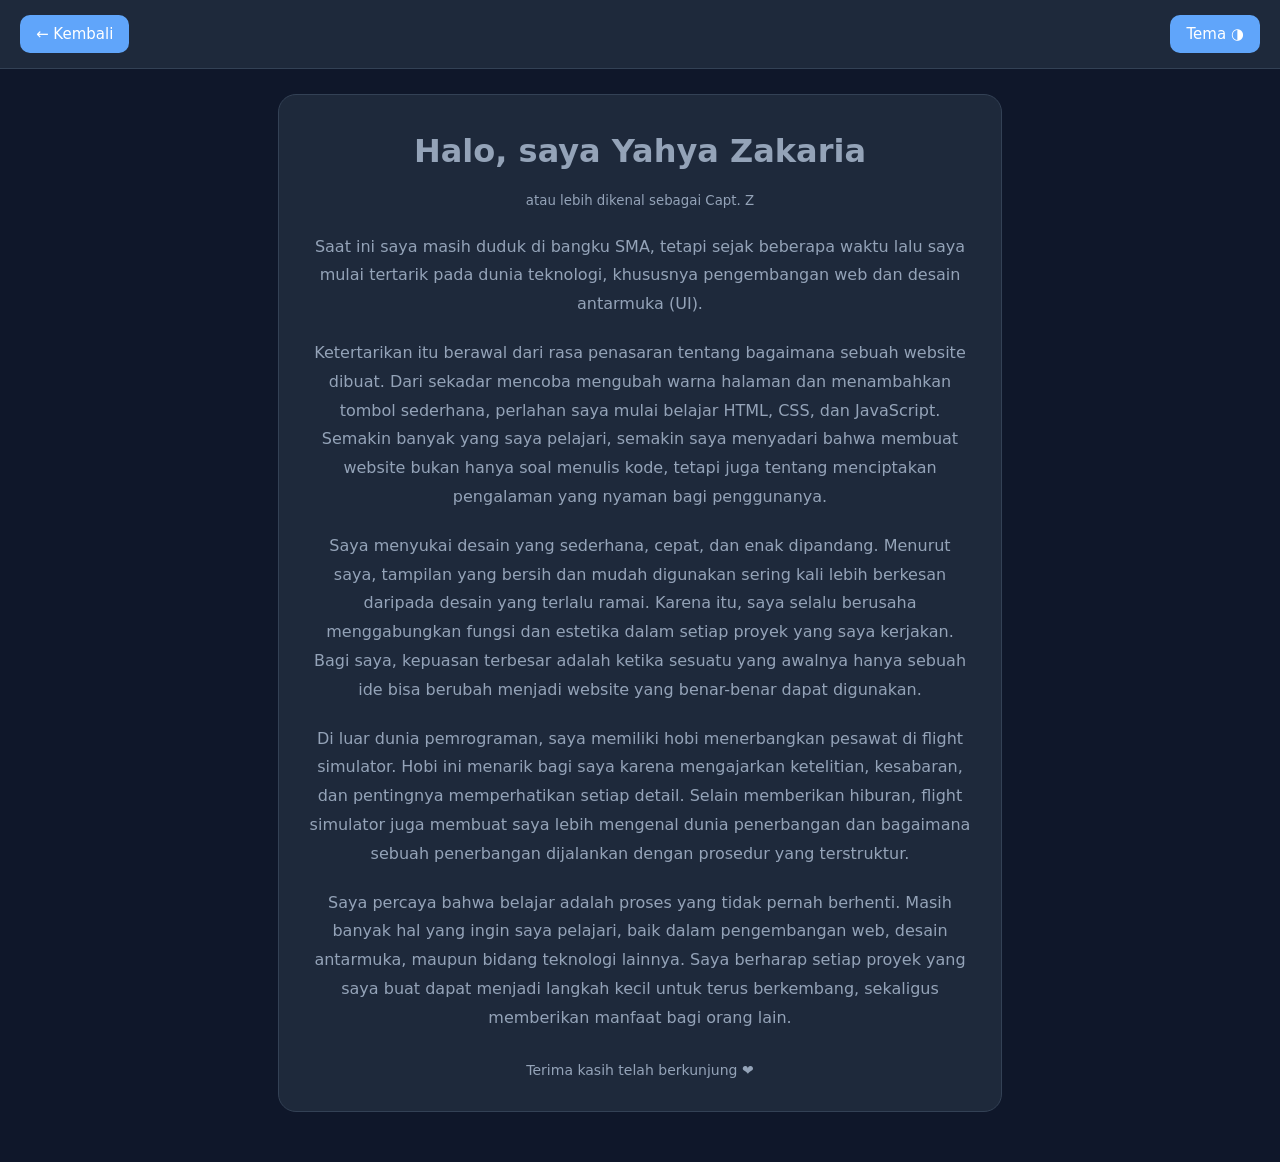
<file: About/index.html>
<!DOCTYPE html>
<html lang="id">
<head>
<meta charset="UTF-8">
<meta name="viewport" content="width=device-width, initial-scale=1.0">
<meta name="AboutMe" />
<title>Tentang Saya</title>

<style>
:root{
    --bg:#f6f7fb;
    --card:#ffffff;
    --text:#1e293b;
    --sub:#64748b;
    --accent:#2563eb;
    --border:#e5e7eb;
}

body.dark{
    --bg:#0f172a;
    --card:#1e293b;
    --text:#f8fafc;
    --sub:#94a3b8;
    --accent:#60a5fa;
    --border:#334155;
}

*{
    margin:0;
    padding:0;
    box-sizing:border-box;
    font-family:system-ui,-apple-system,Segoe UI,Roboto,sans-serif;
}

body{
    background:var(--bg);
    color:var(--text);
    transition:.3s;
    line-height:1.8;
}

header{
    position:sticky;
    top:0;
    display:flex;
    justify-content:space-between;
    align-items:center;
    padding:15px 20px;
    background:var(--card);
    border-bottom:1px solid var(--border);
    z-index:100;
}

button{
    border:none;
    background:var(--accent);
    color:#fff;
    padding:10px 16px;
    border-radius:10px;
    cursor:pointer;
    font-size:15px;
}

.container{
    max-width:760px;
    margin:auto;
    padding:25px 18px 50px;
}

.card{
    background:var(--card);
    border:1px solid var(--border);
    border-radius:18px;
    padding:28px;
}

h1{
    margin-bottom:8px;
}

small{
    color:var(--sub);
    display:block;
    margin-bottom:20px;
}

p{
    margin-bottom:20px;
}

.loading{
    text-align:center;
    color:var(--sub);
}

footer{
    text-align:center;
    color:var(--sub);
    margin-top:25px;
    font-size:14px;
}
</style>
</head>
<body>

<header>

<button onclick="location.href='../'">
← Kembali
</button>

<button onclick="toggleTheme()">
Tema ◑
</button>

</header>

<div class="container">

<div class="card">

<div id="content" class="loading">
Memuat...
</div>

</div>

</div>

<script>
function toggleTheme(){
    document.body.classList.toggle("dark");

    localStorage.setItem(
        "Captain_Z-MD.theme",
        document.body.classList.contains("dark")
            ? "dark"
            : "light"
    );
}

if(localStorage.getItem("Captain_Z-MD.theme")==="dark"){
    document.body.classList.add("dark");
}

fetch("sptfiles/aboutz.captz")
.then(res=>{
    if(!res.ok) throw new Error("Gagal");
    return res.text();
})
.then(text=>{

    // Pisahkan berdasarkan baris kosong
    let bagian = text.trim().split(/\n\s*\n/);

    let html="";

    if(bagian.length>=2){
        html += `<h1>${bagian[0]}</h1>`;
        html += `<small>${bagian[1]}</small>`;

        for(let i=2;i<bagian.length;i++){
            html += `<p>${bagian[i].replace(/\n/g,"<br>")}</p>`;
        }
    }else{
        html = `<p>${text.replace(/\n/g,"<br>")}</p>`;
    }

    html += `
    <footer>
        Terima kasih telah berkunjung ❤️
    </footer>
    `;

    document.getElementById("content").innerHTML = html;

})
.catch(()=>{
    document.getElementById("content").innerHTML=`
        <h2>Gagal memuat data</h2>
        <p>Coba lagi nanti, mungkin memerlukan beberapa menit</p>
    `;
});
</script>

</body>
</html>
</file>
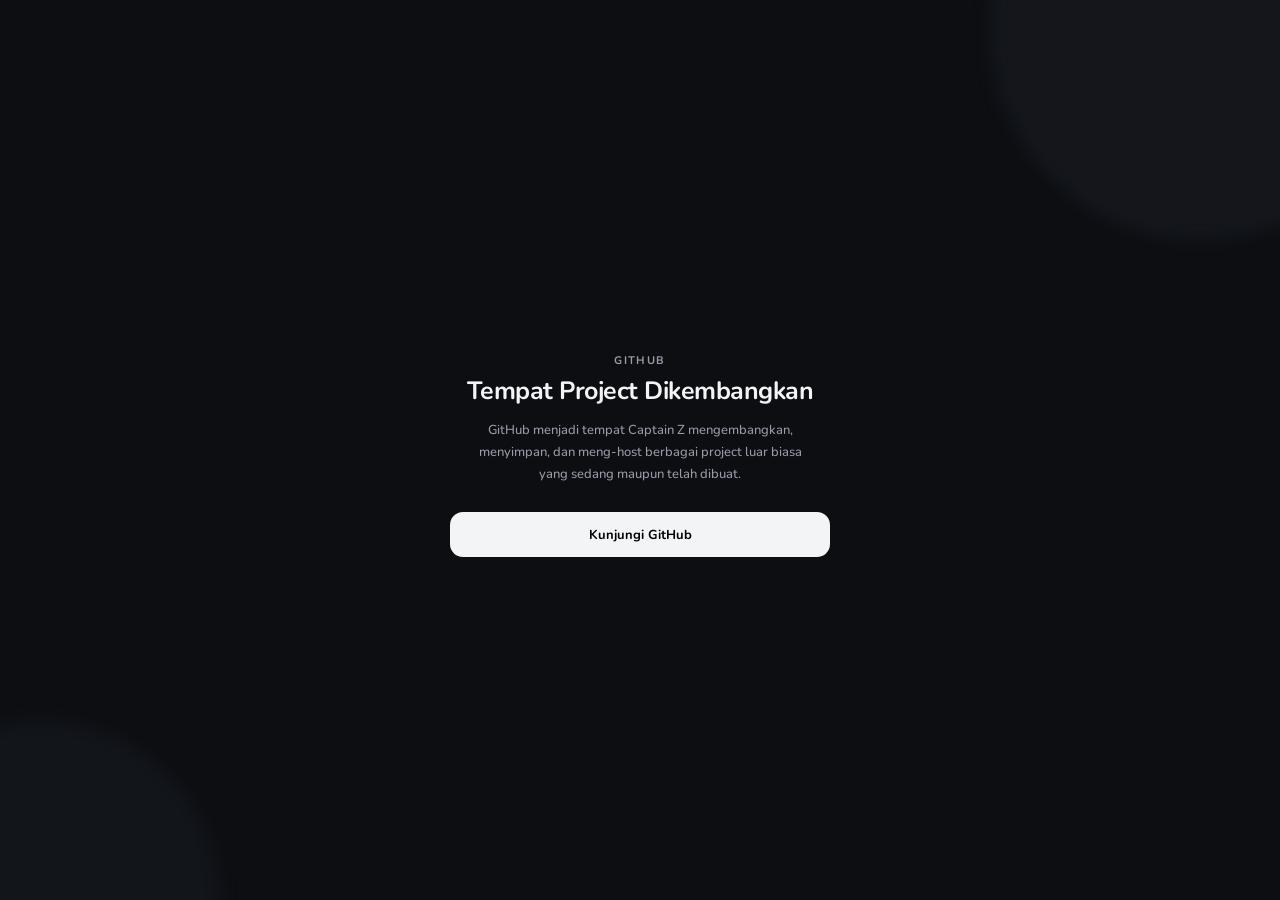
<file: GitHub/index.html>
<!DOCTYPE html>
<html lang="id">
<head>
  <meta charset="UTF-8" />
  <meta name="viewport" content="width=device-width, initial-scale=1.0"/>
  <meta name="theme-color" content="#0ea5e9" />
  <meta name="description" content="GitHub Captain Z — tempat berbagai project luar biasa dikembangkan dan di-host." />
  <meta name="keywords" content="Captain Z, GitHub, project, web developer, repository"/>
  <meta name="author" content="Yahya Zakaria / Captain Z" />
  <meta property="og:title" content="GitHub | Captain Z" />
  <meta property="og:description" content="GitHub sebagai tempat berbagai project Captain Z dikembangkan dan di-host."/>
  <meta property="og:type" content="website" />
  <meta name="twitter:card" content="summary" />
  <link rel="icon" type="image/png" href="https://avatars.githubusercontent.com/u/308199074?v=4" />
  <title>GitHub | Captain Z</title>
  <style>
    @import url('https://fonts.googleapis.com/css2?family=Nunito:wght@400;500;600;700&display=swap');

    * {
      box-sizing: border-box;
      margin: 0;
      padding: 0;
    }

    :root {
      --bg: #f7f8fa;
      --text: #17191d;
      --muted: #747982;
      --border: rgba(0, 0, 0, 0.08);
      --accent: #111827;
      --button-text: #ffffff;
    }

    html.dark {
      --bg: #0c0e12;
      --text: #f3f4f6;
      --muted: #969ca7;
      --border: rgba(255, 255, 255, 0.08);
      --accent: #f3f4f6;
      --button-text: #000000;
    }

    body {
      min-height: 100vh;
      display: flex;
      align-items: center;
      justify-content: center;
      padding: 24px;

      font-family: "Nunito", sans-serif;
      font-size: 14px;
      color: var(--text);
      background: var(--bg);

      transition:
        background 0.3s ease,
        color 0.3s ease;

      overflow: hidden;
    }

    .background {
      position: fixed;
      inset: 0;
      pointer-events: none;
      overflow: hidden;
      z-index: -1;
    }

    .background::before {
      content: "";
      position: absolute;
      width: 420px;
      height: 420px;
      top: -180px;
      right: -130px;
      border-radius: 50%;
      background: rgba(120, 130, 150, 0.08);
      filter: blur(10px);
    }

    .background::after {
      content: "";
      position: absolute;
      width: 360px;
      height: 360px;
      bottom: -180px;
      left: -140px;
      border-radius: 50%;
      background: rgba(120, 130, 150, 0.06);
      filter: blur(10px);
    }

    .github-card {
      width: min(100%, 440px);
      padding: 38px 30px 28px;
      text-align: center;
      animation: appear 0.7s ease both;
    }

    @keyframes appear {
      from {
        opacity: 0;
        transform: translateY(14px);
      }

      to {
        opacity: 1;
        transform: translateY(0);
      }
    }

    .eyebrow {
      margin-bottom: 8px;
      color: var(--muted);
      font-size: 11px;
      font-weight: 700;
      letter-spacing: 1.4px;
      text-transform: uppercase;
    }

    h1 {
      margin-bottom: 12px;
      font-size: 25px;
      line-height: 1.25;
      font-weight: 700;
      letter-spacing: -0.5px;
    }

    .description {
      max-width: 340px;
      margin: 0 auto;
      color: var(--muted);
      font-size: 13px;
      line-height: 1.7;
      font-weight: 500;
    }

    .github-icon {
      width: 48px;
      height: 48px;
      margin: 22px auto 0;
      display: flex;
      align-items: center;
      justify-content: center;
      border-radius: 50%;
      color: var(--text);
      font-size: 25px;
      animation: pulse 2s ease-in-out infinite;
    }

    @keyframes pulse {
      0%, 100% {
        opacity: 0.55;
        transform: scale(0.95);
      }

      50% {
        opacity: 1;
        transform: scale(1);
      }
    }

    .github-link {
      margin-top: 27px;
    }

    .github-button {
      width: 100%;
      min-height: 45px;
      display: inline-flex;
      align-items: center;
      justify-content: center;
      gap: 9px;

      border-radius: 13px;
      background: var(--accent);
      color: var(--button-text);

      font-family: inherit;
      font-size: 13px;
      font-weight: 700;
      text-decoration: none;

      transition:
        transform 0.2s ease,
        opacity 0.2s ease;
    }

    .github-button:hover {
      transform: translateY(-2px);
      opacity: 0.9;
    }

    .github-button:active {
      transform: scale(0.98);
    }

    footer {
      margin-top: 24px;
      padding-top: 20px;
      border-top: 1px solid var(--border);
      color: var(--muted);
      font-size: 10.5px;
      line-height: 1.6;
    }

    footer strong {
      color: var(--text);
      font-weight: 700;
    }

    .datetime {
      margin-top: 3px;
      font-size: 10px;
      color: var(--muted);
      opacity: 0.85;
    }

    .copyright {
      margin-top: 4px;
    }

    @media (max-width: 420px) {
      body {
        padding: 17px;
      }

      .github-card {
        padding: 32px 22px 24px;
      }

      h1 {
        font-size: 23px;
      }
    }

    @media (prefers-reduced-motion: reduce) {
      *,
      *::before,
      *::after {
        animation: none !important;
        transition: none !important;
      }
    }
  </style>
</head>
<body>
  <div class="background"></div>
  <main class="github-card">
    <div class="eyebrow">GITHUB</div>
    <h1>Tempat Project Dikembangkan</h1>
    <p class="description">
      GitHub menjadi tempat Captain Z mengembangkan,
      menyimpan, dan meng-host berbagai project
      luar biasa yang sedang maupun telah dibuat.
    </p>
    <div class="github-link">
      <a
        href="https://github.com/Captain-Z-01"
        class="github-button"
        target="_blank"
        rel="noopener noreferrer"
      >
        Kunjungi GitHub
      </a>
    </div>
  </main>
  <script>
    (() => {
      const THEME_KEY = "Captain_Z-MD.theme";
      const root = document.documentElement;

      function applyTheme() {
        const savedTheme = localStorage.getItem(THEME_KEY);

        root.classList.remove("dark");

        if (savedTheme === "dark") {
          root.classList.add("dark");
        } else if (savedTheme === "light") {
        } else {
          const prefersDark = window.matchMedia(
            "(prefers-color-scheme: dark)"
          ).matches;

          if (prefersDark) {
            root.classList.add("dark");
          }
        }
      }

      applyTheme();

      const mediaQuery = window.matchMedia(
        "(prefers-color-scheme: dark)"
      );

      mediaQuery.addEventListener("change", () => {
        const savedTheme = localStorage.getItem(THEME_KEY);

        if (!savedTheme || savedTheme === "auto") {
          applyTheme();
        }
      });
    })();
  </script>
</body>
</html>
</file>
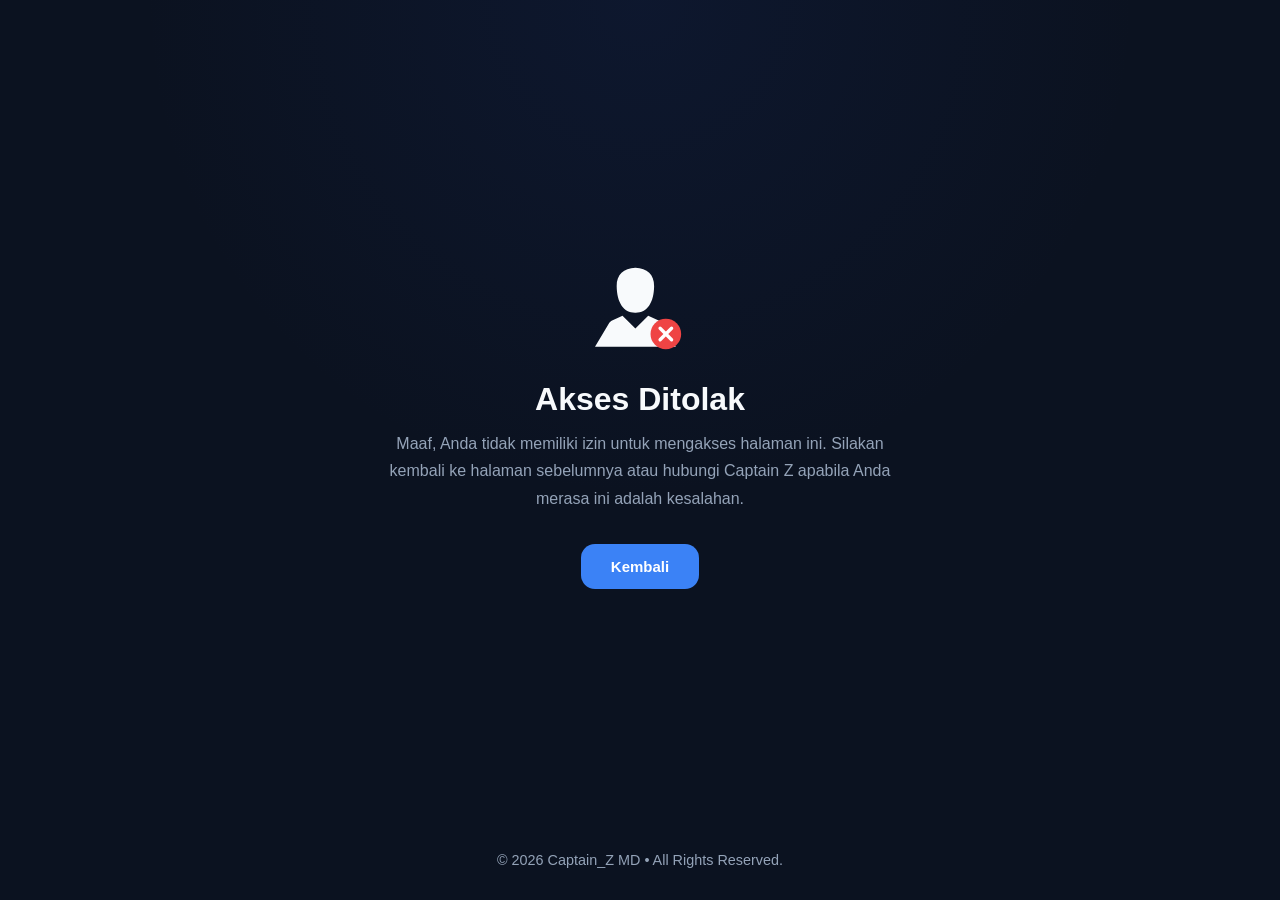
<file: Alert/alert.html>
<!DOCTYPE html>
<html lang="id">
<head>
<meta charset="UTF-8">
<meta name="viewport" content="width=device-width, initial-scale=1.0">

<title>Akses Ditolak</title>
<meta name="description" content="Anda tidak memiliki izin untuk mengakses halaman ini.">

<style>
:root{
    --bg:#0b1220;
    --text:#f8fafc;
    --muted:#94a3b8;
    --primary:#3b82f6;
}

*{
    margin:0;
    padding:0;
    box-sizing:border-box;
    font-family:Inter,Segoe UI,Arial,sans-serif;
}

body{
    min-height:100vh;
    display:flex;
    flex-direction:column;
    align-items:center;
    background:
        radial-gradient(circle at top,#1e3a8a22,transparent 45%),
        var(--bg);
    color:var(--text);
    padding:24px;
}

main{
    flex:1;
    width:100%;
    display:flex;
    justify-content:center;
    align-items:center;
}

.card{
    width:100%;
    max-width:520px;
    text-align:center;
}

.icon{
    width:90px;
    height:90px;
    margin:0 auto 24px;
}

.icon svg{
    width:100%;
    height:100%;
}

h1{
    font-size:2rem;
    margin-bottom:12px;
}

p{
    color:var(--muted);
    line-height:1.7;
    margin-bottom:32px;
}

button{
    border:none;
    outline:none;
    cursor:pointer;
    background:var(--primary);
    color:#fff;
    padding:14px 30px;
    border-radius:14px;
    font-size:15px;
    font-weight:600;
    transition:.25s;
}

button:hover{
    transform:translateY(-2px);
    filter:brightness(1.08);
}

button:active{
    transform:scale(.98);
}

footer{
    width:100%;
    text-align:center;
    color:var(--muted);
    font-size:.9rem;
    padding:20px 0 8px;
}

@media (max-width:480px){

    body{
        padding:20px;
    }

    .icon{
        width:80px;
        height:80px;
    }

    h1{
        font-size:1.7rem;
    }

    p{
        font-size:.95rem;
    }

    button{
        width:100%;
    }
}
</style>
</head>
<body>

<main>

<div class="card">

    <div class="icon">
        <svg viewBox="0 0 94.012 94.012" aria-hidden="true">
            <g>

                <!-- Sirah -->
                <path fill="var(--text)" d="M42.145,47.759v0.004c0.009,0,0.02-0.002,0.029-0.002c0.005,0,0.013,0.002,0.02,0.002c0.001,0,0.004,0,0.007,0c0.003,0,0.006,0,0.007,0c0.007,0,0.015-0.002,0.02-0.002c0.01,0,0.02,0.002,0.029,0.002v-0.004c12.005,0.183,19.302-10.324,19.49-27.646c0.12-12.017-7.332-18.888-19.47-19.212V0.897c-0.019,0-0.032,0.002-0.051,0.002V0.897c-0.011,0-0.019,0-0.026,0.002c-0.008-0.002-0.018-0.002-0.026-0.002v0.002c-0.019,0-0.033-0.002-0.049-0.002v0.004C29.987,1.225,22.533,8.096,22.654,20.113C22.843,37.436,30.14,47.942,42.145,47.759z"/>

                <!-- Awak -->
                <path fill="var(--text)" d="M68.5,83.388H0l14.662-24.507c0.906-1.522,2.258-2.603,3.781-3.229l10.298-4.74l13.433,13.324l13.411-13.324l10.297,4.74c1.523,0.627,2.875,1.707,3.781,3.229L84.4,83.388H68.5z"/>

                <!-- Badge -->
                <circle cx="74" cy="70" r="16" fill="#ef4444"/>

                <!-- X -->
                <path d="M68 64L80 76M80 64L68 76"
                      stroke="#ffffff"
                      stroke-width="3.5"
                      stroke-linecap="round"/>

            </g>
        </svg>
    </div>

    <h1>Akses Ditolak</h1>

    <p>
        Maaf, Anda tidak memiliki izin untuk mengakses halaman ini.
        Silakan kembali ke halaman sebelumnya atau hubungi Captain Z
        apabila Anda merasa ini adalah kesalahan.
    </p>

    <button onclick="window.location.href='https://captain-z.pages.dev'">
    Kembali
    </button>

</div>

</main>

<footer>
    &copy; <span id="year"></span> Captain_Z MD &bull; All Rights Reserved.
</footer>

<script>
document.getElementById("year").textContent = new Date().getFullYear();
</script>

</body>
</html>
</file>
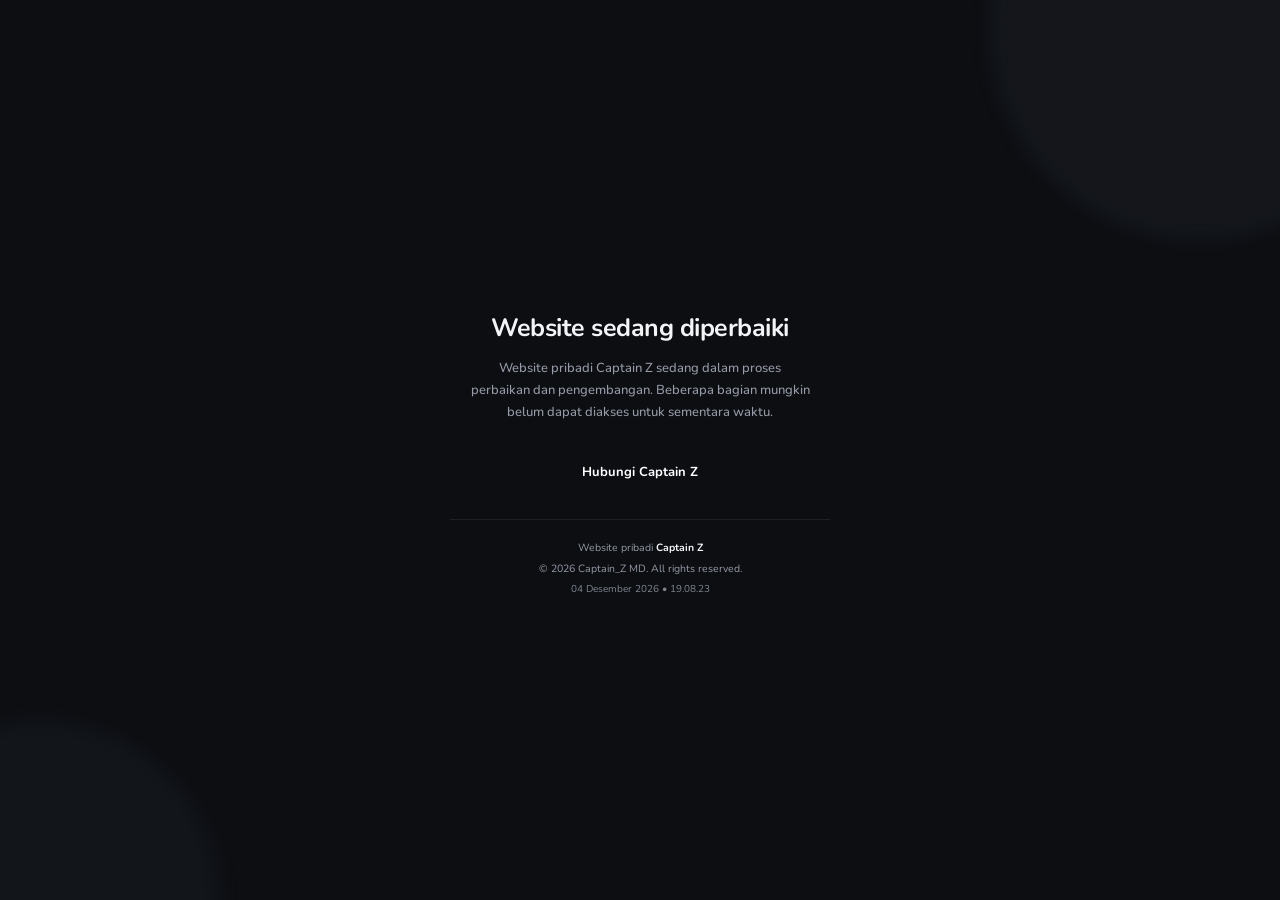
<file: notFound/1.html>
<!DOCTYPE html>
<html lang="id">
<head>
  <meta charset="UTF-8" />
  <meta name="viewport" content="width=device-width, initial-scale=1.0" />
  <meta name="utama" />
  <meta name="theme-color" content="#0ea5e9" />
  <meta name="description" content="Website pribadi Captain Z — modern, responsif, dengan tema gelap/terang, musik latar, animasi, dan tombol Chat AI." />
  <meta name="keywords" content="Captain Z, personal website, portfolio, Chat AI, modern website" />
  <meta name="author" content="Yahya Zakaria / Captain Z" />
  <meta property="og:title" content="Capt. Z | Personal Website" />
  <meta property="og:description" content="Website pribadi modern milik Yahya Zakaria." />
  <meta property="og:type" content="website" />
  <meta name="twitter:card" content="summary_large_image" />
  <title>Captain Z | Personal Website</title>
  <style>
    @import url('https://fonts.googleapis.com/css2?family=Nunito:wght@400;500;600;700&display=swap');

    * {
      box-sizing: border-box;
      margin: 0;
      padding: 0;
    }

    :root {
      --bg: #f7f8fa;
      --card: rgba(255, 255, 255, 0.78);
      --text: #17191d;
      --muted: #747982;
      --border: rgba(0, 0, 0, 0.08);
      --accent: #111827;
      --button-text: #000000;
      --shadow: 0 20px 60px rgba(0, 0, 0, 0.08);
    }

    html.dark {
      --bg: #0c0e12;
      --card: rgba(22, 25, 31, 0.78);
      --text: #f3f4f6;
      --muted: #969ca7;
      --border: rgba(255, 255, 255, 0.08);
      --accent: #f3f4f6;
      --button-text: #ffffff;
      --shadow: 0 20px 60px rgba(0, 0, 0, 0.28);
    }

    body {
      min-height: 100vh;
      display: flex;
      align-items: center;
      justify-content: center;
      padding: 24px;

      font-family: "Nunito", sans-serif;
      font-size: 14px;
      color: var(--text);
      background: var(--bg);

      transition:
        background 0.3s ease,
        color 0.3s ease;

      overflow: hidden;
    }

    /* Background */

    .background {
      position: fixed;
      inset: 0;
      pointer-events: none;
      overflow: hidden;
      z-index: -1;
    }

    .background::before {
      content: "";
      position: absolute;
      width: 420px;
      height: 420px;
      top: -180px;
      right: -130px;
      border-radius: 50%;
      background: rgba(120, 130, 150, 0.08);
      filter: blur(10px);
    }

    .background::after {
      content: "";
      position: absolute;
      width: 360px;
      height: 360px;
      bottom: -180px;
      left: -140px;
      border-radius: 50%;
      background: rgba(120, 130, 150, 0.06);
      filter: blur(10px);
    }

    .maintenance-card {
      width: min(100%, 440px);
      padding: 38px 30px 28px;
      text-align: center;
      animation: appear 0.7s ease both;
    }

    @keyframes appear {
      from {
        opacity: 0;
        transform: translateY(14px);
      }
      to {
        opacity: 1;
        transform: translateY(0);
      }
    }

    .eyebrow {
      margin-bottom: 8px;
      color: var(--muted);
      font-size: 11px;
      font-weight: 700;
      letter-spacing: 1.4px;
      text-transform: uppercase;
    }

    h1 {
      margin-bottom: 12px;
      font-size: 25px;
      line-height: 1.25;
      font-weight: 700;
      letter-spacing: -0.5px;
    }

    .description {
      max-width: 340px;
      margin: 0 auto;
      color: var(--muted);
      font-size: 13px;
      line-height: 1.7;
      font-weight: 500;
    }

    @keyframes pulse {
      0%, 100% {
        opacity: 0.45;
        transform: scale(0.9);
      }

      50% {
        opacity: 1;
        transform: scale(1);
      }
    }

    .contact {
      margin-top: 27px;
    }

    .contact-button {
      width: 100%;
      min-height: 45px;
      display: inline-flex;
      align-items: center;
      justify-content: center;
      gap: 9px;
      border: 0;
      border-radius: 13px;
      
      color: var(--button-text);
      font-family: inherit;
      font-size: 13px;
      font-weight: 700;
      text-decoration: none;
      cursor: pointer;
      transition:
        transform 0.2s ease,
        opacity 0.2s ease;
    }

    .contact-button:hover {
      transform: translateY(-2px);
      opacity: 0.9;
    }

    .contact-button:active {
      transform: scale(0.98);
    }

    .wa-icon {
      width: 18px;
      height: 18px;
      display: block;
    }

    footer {
      margin-top: 24px;
      padding-top: 20px;
      border-top: 1px solid var(--border);
      color: var(--muted);
      font-size: 10.5px;
      line-height: 1.6;
    }

    footer strong {
      color: var(--text);
      font-weight: 700;
    }
    
   .datetime {
      margin-top: 3px;
      font-size: 10px;
      color: var(--muted);
      opacity: 0.85;
    }
    .copyright {
      margin-top: 4px;
    }

    @media (max-width: 420px) {
      body {
        padding: 17px;
      }

      .maintenance-card {
        padding: 32px 22px 24px;
        border-radius: 21px;
      }

      h1 {
        font-size: 23px;
      }
    }

    @media (prefers-reduced-motion: reduce) {
      *,
      *::before,
      *::after {
        animation: none !important;
        transition: none !important;
      }
    }
  </style>
</head>

<body>
  <div class="background"></div>
  <main class="maintenance-card">
    <h1>Website sedang diperbaiki</h1>
    <p class="description">
      Website pribadi Captain Z sedang dalam proses perbaikan
      dan pengembangan. Beberapa bagian mungkin belum dapat
      diakses untuk sementara waktu.
    </p>
    
    <div class="contact">
      <a href="Alert/alert.html" class="contact-button">
        Hubungi Captain Z
      </a>
    </div>

    <footer>
      <div>
        Website pribadi <strong>Captain Z</strong>
      </div>
      <div class="copyright">
        © <span id="year"></span> Captain_Z MD. All rights reserved.
      </div>
      <div class="datetime" id="datetime"></div>
    </footer>
  </main>
  <script>
    (() => {
      const THEME_KEY = "Captain_Z-MD.theme";
      const root = document.documentElement;
      
      function applyTheme() {
        const savedTheme = localStorage.getItem(THEME_KEY);
        root.classList.remove("dark");
        if (savedTheme === "dark") {
          root.classList.add("dark");
        }
        else if (savedTheme === "light") {
        }
        else {
          const prefersDark = window.matchMedia(
            "(prefers-color-scheme: dark)"
          ).matches;
          if (prefersDark) {
            root.classList.add("dark");
          }
        }
      }

      applyTheme();
      const mediaQuery = window.matchMedia(
        "(prefers-color-scheme: dark)"
      );

      mediaQuery.addEventListener("change", () => {
        const savedTheme = localStorage.getItem(THEME_KEY);
        if (!savedTheme || savedTheme === "auto") {
          applyTheme();
        }
      });

      document.getElementById("year").textContent =
        new Date().getFullYear();
    })();
    
    function updateDateTime() {
      const now = new Date();

      const date = now.toLocaleDateString("id-ID", {
        day: "2-digit",
        month: "long",
        year: "numeric"
      });

      const time = now.toLocaleTimeString("id-ID", {
        hour: "2-digit",
        minute: "2-digit",
        second: "2-digit",
        hour12: false
      });

      document.getElementById("datetime").textContent =
        `${date} • ${time}`;
    }

    updateDateTime();
    setInterval(updateDateTime, 1000);
  </script></body>
</html>
</file>
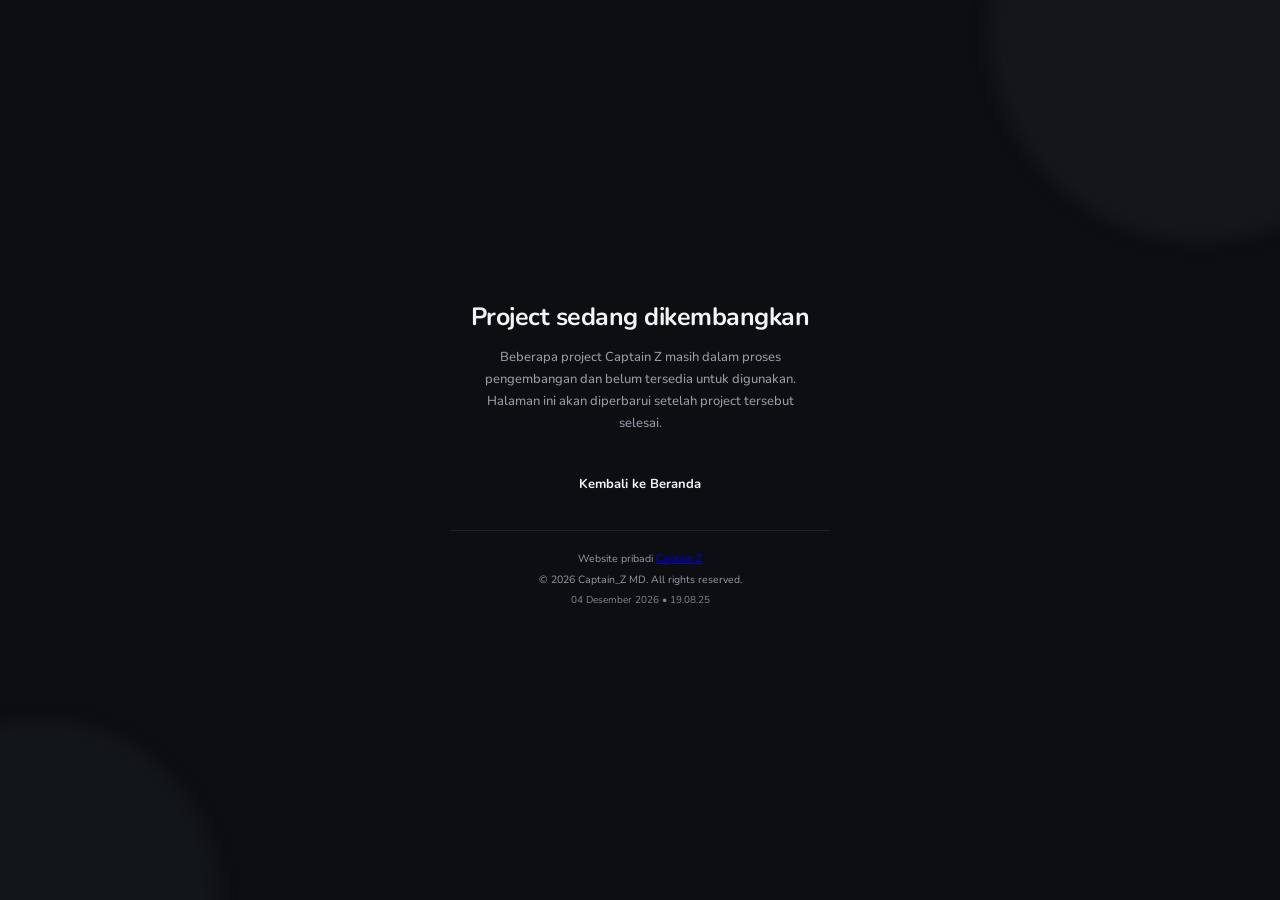
<file: notFound/2.html>
<!DOCTYPE html>
<html lang="id">
<head>
  <meta charset="UTF-8" />
  <meta name="viewport" content="width=device-width, initial-scale=1.0" />
  <meta name="theme-color" content="#0ea5e9" />
  <meta name="description" content="Project Captain Z yang masih dalam proses pengembangan." />
  <meta name="keywords" content="Captain Z, project, development, personal website"/>
  <meta name="author" content="Yahya Zakaria / Captain Z" />
  <meta property="og:title" content="Development | Captain Z" />
  <meta property="og:description" content="Project Captain Z yang masih dalam proses pengembangan."/>
  <meta property="og:type" content="website" />
  <meta name="twitter:card" content="summary" />
  <link rel="icon" href="/favicon.ico" />
  <title>Captain Z | Personal Website</title>
  <link rel="icon" type="image/png" href="https://avatars.githubusercontent.com/u/308199074?v=4" />
  <style>
    @import url('https://fonts.googleapis.com/css2?family=Nunito:wght@400;500;600;700&display=swap');

    * {
      box-sizing: border-box;
      margin: 0;
      padding: 0;
    }

    :root {
      --bg: #f7f8fa;
      --text: #17191d;
      --muted: #747982;
      --border: rgba(0, 0, 0, 0.08);
      --accent: #111827;
      --button-text: #ffffff;
    }

    html.dark {
      --bg: #0c0e12;
      --text: #f3f4f6;
      --muted: #969ca7;
      --border: rgba(255, 255, 255, 0.08);
      --accent: #f3f4f6;
      --button-text: #000000;
    }

    body {
      min-height: 100vh;
      display: flex;
      align-items: center;
      justify-content: center;
      padding: 24px;

      font-family: "Nunito", sans-serif;
      font-size: 14px;
      color: var(--text);
      background: var(--bg);

      transition:
        background 0.3s ease,
        color 0.3s ease;

      overflow: hidden;
    }

    .background {
      position: fixed;
      inset: 0;
      pointer-events: none;
      overflow: hidden;
      z-index: -1;
    }

    .background::before {
      content: "";
      position: absolute;
      width: 420px;
      height: 420px;
      top: -180px;
      right: -130px;
      border-radius: 50%;
      background: rgba(120, 130, 150, 0.08);
      filter: blur(10px);
    }

    .background::after {
      content: "";
      position: absolute;
      width: 360px;
      height: 360px;
      bottom: -180px;
      left: -140px;
      border-radius: 50%;
      background: rgba(120, 130, 150, 0.06);
      filter: blur(10px);
    }

    .development-card {
      width: min(100%, 440px);
      padding: 38px 30px 28px;
      text-align: center;
      animation: appear 0.7s ease both;
    }

    @keyframes appear {
      from {
        opacity: 0;
        transform: translateY(14px);
      }

      to {
        opacity: 1;
        transform: translateY(0);
      }
    }

    h1 {
      margin-bottom: 12px;
      font-size: 25px;
      line-height: 1.25;
      font-weight: 700;
      letter-spacing: -0.5px;
    }

    .description {
      max-width: 340px;
      margin: 0 auto;
      color: var(--muted);
      font-size: 13px;
      line-height: 1.7;
      font-weight: 500;
    }


    .back {
      margin-top: 27px;
    }

    .back-button {
      width: 100%;
      min-height: 45px;
      display: inline-flex;
      align-items: center;
      justify-content: center;

      border-radius: 13px;
      background: transparant;
      color: var(--text);

      font-family: inherit;
      font-size: 13px;
      font-weight: 700;
      text-decoration: none;

      transition:
        transform 0.2s ease,
        opacity 0.2s ease;
    }

    .back-button:hover {
      transform: translateY(-2px);
      opacity: 0.9;
    }

    .back-button:active {
      transform: scale(0.98);
    }

    footer {
      margin-top: 24px;
      padding-top: 20px;
      border-top: 1px solid var(--border);
      color: var(--muted);
      font-size: 10.5px;
      line-height: 1.6;
    }

    footer strong {
      color: var(--text);
      font-weight: 700;
    }

    .datetime {
      margin-top: 3px;
      font-size: 10px;
      color: var(--muted);
      opacity: 0.85;
    }

    .copyright {
      margin-top: 4px;
    }

    @media (max-width: 420px) {
      body {
        padding: 17px;
      }

      .development-card {
        padding: 32px 22px 24px;
      }

      h1 {
        font-size: 23px;
      }
    }

    @media (prefers-reduced-motion: reduce) {
      *,
      *::before,
      *::after {
        animation: none !important;
        transition: none !important;
      }
    }
  </style>
</head>
<body>
  <div class="background"></div>
  <main class="development-card">
    <h1>Project sedang dikembangkan</h1>
    <p class="description">
      Beberapa project Captain Z masih dalam proses
      pengembangan dan belum tersedia untuk digunakan.
      Halaman ini akan diperbarui setelah project
      tersebut selesai.
    </p>
    <div class="back">
      <a href="/" class="back-button">
        Kembali ke Beranda
      </a>
    </div>

    <footer>
      <div> Website pribadi <a href="https://captain-z.pages.dev/">Captain Z</a>
      </div>
      <div class="copyright">
        © <span id="year"></span> Captain_Z MD. All rights reserved.
      </div>
      <div class="datetime" id="datetime"></div>
    </footer>
  </main>
  <script>
    (() => {
      const THEME_KEY = "Captain_Z-MD.theme";
      const root = document.documentElement;

      function applyTheme() {
        const savedTheme = localStorage.getItem(THEME_KEY);

        root.classList.remove("dark");

        if (savedTheme === "dark") {
          root.classList.add("dark");
        } else if (savedTheme === "light") {
        } else {
          const prefersDark = window.matchMedia(
            "(prefers-color-scheme: dark)"
          ).matches;

          if (prefersDark) {
            root.classList.add("dark");
          }
        }
      }

      applyTheme();

      const mediaQuery = window.matchMedia(
        "(prefers-color-scheme: dark)"
      );

      mediaQuery.addEventListener("change", () => {
        const savedTheme = localStorage.getItem(THEME_KEY);

        if (!savedTheme || savedTheme === "auto") {
          applyTheme();
        }
      });

      document.getElementById("year").textContent =
        new Date().getFullYear();
    })();

    function updateDateTime() {
      const now = new Date();

      const date = now.toLocaleDateString("id-ID", {
        day: "2-digit",
        month: "long",
        year: "numeric"
      });

      const time = now.toLocaleTimeString("id-ID", {
        hour: "2-digit",
        minute: "2-digit",
        second: "2-digit",
        hour12: false
      });

      document.getElementById("datetime").textContent =
        `${date} • ${time}`;
    }

    updateDateTime();
    setInterval(updateDateTime, 1000);
  </script>

</body>
</html>
</file>
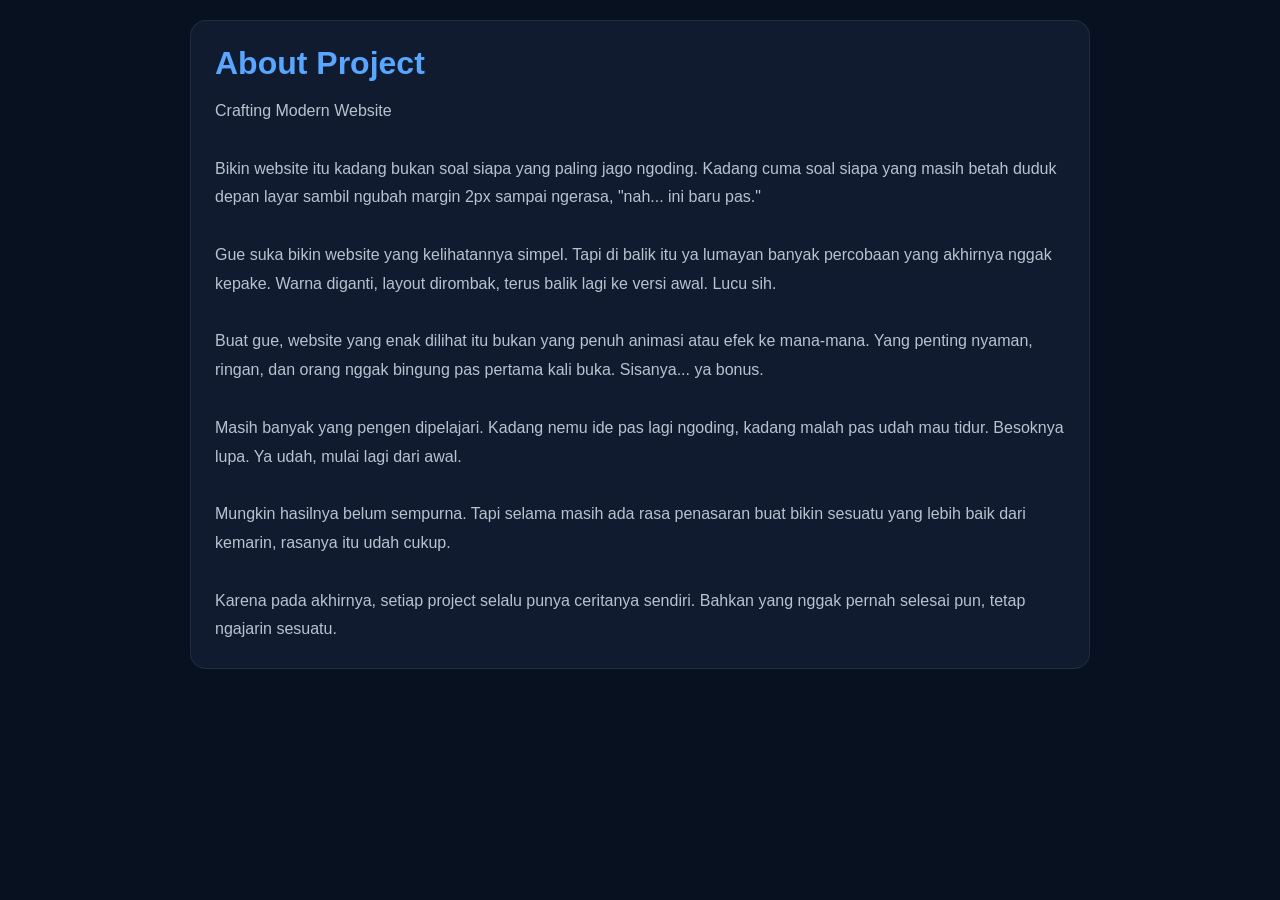
<file: aboutProject/1/1.html>
<!DOCTYPE html>
<html lang="id">
<head>
<meta charset="UTF-8">
<meta name="viewport" content="width=device-width, initial-scale=1.0">
<title>About Project</title>

<style>
:root{
    --bg:#08111f;
    --card:#101b2f;
    --text:#ffffff;
    --muted:#b9c2d0;
    --border:rgba(255,255,255,.08);
    --accent:#58a6ff;
}

/* Light */
html[data-theme="light"]{
    --bg:#f4f7fb;
    --card:#ffffff;
    --text:#1d2939;
    --muted:#667085;
    --border:#d9e1ea;
    --accent:#2563eb;
}

/* Forest */
html[data-theme="forest"]{
    --bg:#0f1f17;
    --card:#162a20;
    --text:#edfdf3;
    --muted:#b7d7c3;
    --border:#2a4b39;
    --accent:#39d98a;
}

/* Sunset */
html[data-theme="sunset"]{
    --bg:#2a1b16;
    --card:#3a241d;
    --text:#fff3eb;
    --muted:#e4c8b8;
    --border:#65463b;
    --accent:#ff9d5c;
}

/* Lavender */
html[data-theme="lavender"]{
    --bg:#19172b;
    --card:#25213f;
    --text:#f2efff;
    --muted:#c8c0e8;
    --border:#453f69;
    --accent:#9d8cff;
}

/* Midnight */
html[data-theme="midnight"]{
    --bg:#08111f;
    --card:#101b2f;
    --text:#ffffff;
    --muted:#b9c2d0;
    --border:rgba(255,255,255,.08);
    --accent:#58a6ff;
}

*{
    margin:0;
    padding:0;
    box-sizing:border-box;
}

body{
    font-family:Arial,Helvetica,sans-serif;
    background:var(--bg);
    color:var(--text);
    padding:20px;
}

.card{
    max-width:900px;
    margin:auto;
    background:var(--card);
    border:1px solid var(--border);
    border-radius:16px;
    padding:24px;
}

h1{
    color:var(--accent);
    margin-bottom:15px;
}

#content{
    white-space:pre-wrap;
    line-height:1.8;
    color:var(--muted);
}
</style>
</head>
<body>

<div class="card">
    <h1>About Project</h1>
    <div id="content">Memuat informasi...</div>
</div>

<script>
// Terapkan tema
const theme = localStorage.getItem("Captain_Z-MD.theme") || "midnight";
document.documentElement.setAttribute("data-theme", theme);

// Ambil isi file TXT
fetch("1.txt")
.then(res => {
    if(!res.ok) throw new Error();
    return res.text();
})
.then(text => {
    document.getElementById("content").textContent = text;
})
.catch(() => {
    document.getElementById("content").textContent =
    "Gagal memuat Informasi. Coba lagi nanti";
});
</script>

</body>
</html>
</file>
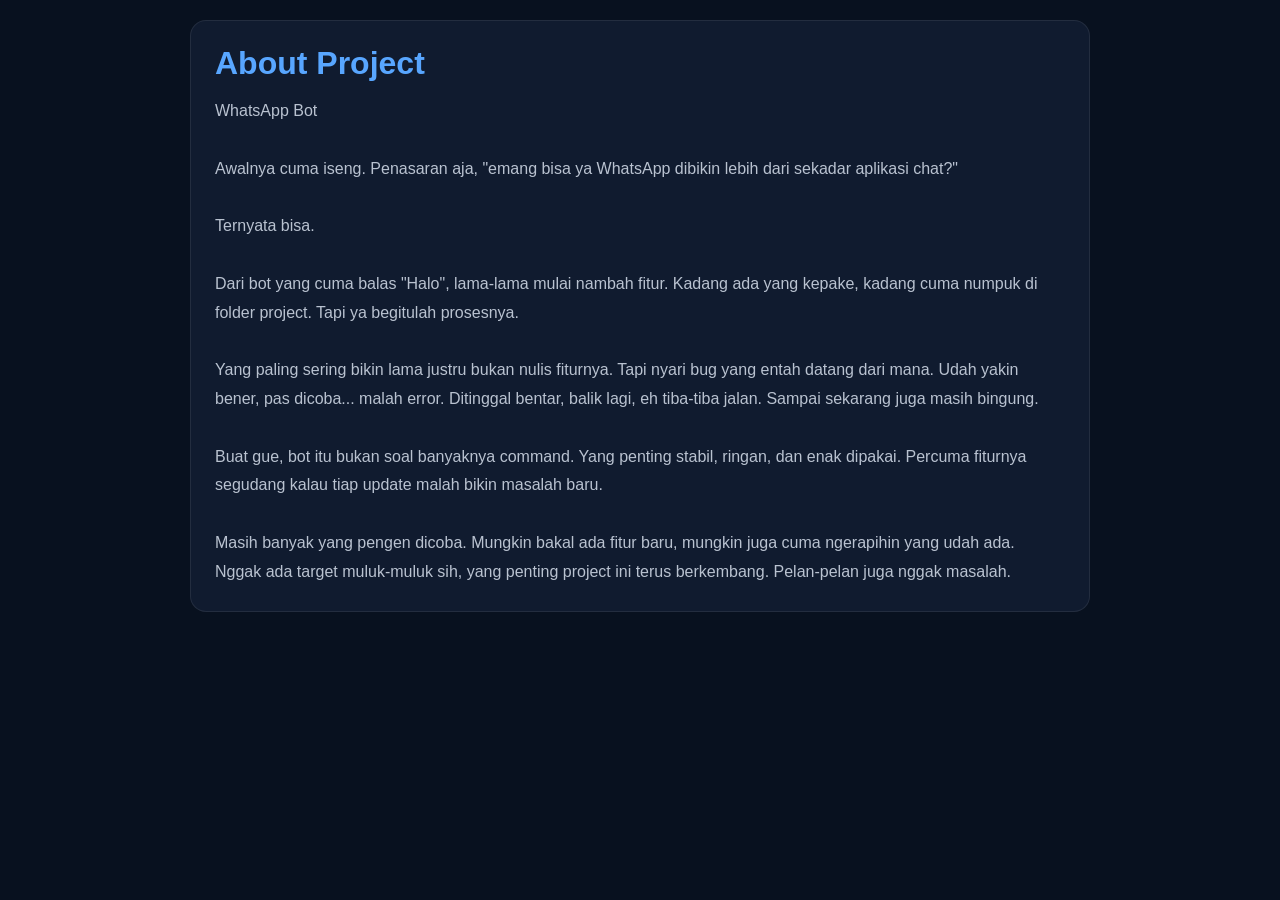
<file: aboutProject/2/2.html>
<!DOCTYPE html>
<html lang="id">
<head>
<meta charset="UTF-8">
<meta name="viewport" content="width=device-width, initial-scale=1.0">
<title>About Project</title>

<style>
:root{
    --bg:#08111f;
    --card:#101b2f;
    --text:#ffffff;
    --muted:#b9c2d0;
    --border:rgba(255,255,255,.08);
    --accent:#58a6ff;
}

/* Light */
html[data-theme="light"]{
    --bg:#f4f7fb;
    --card:#ffffff;
    --text:#1d2939;
    --muted:#667085;
    --border:#d9e1ea;
    --accent:#2563eb;
}

/* Forest */
html[data-theme="forest"]{
    --bg:#0f1f17;
    --card:#162a20;
    --text:#edfdf3;
    --muted:#b7d7c3;
    --border:#2a4b39;
    --accent:#39d98a;
}

/* Sunset */
html[data-theme="sunset"]{
    --bg:#2a1b16;
    --card:#3a241d;
    --text:#fff3eb;
    --muted:#e4c8b8;
    --border:#65463b;
    --accent:#ff9d5c;
}

/* Lavender */
html[data-theme="lavender"]{
    --bg:#19172b;
    --card:#25213f;
    --text:#f2efff;
    --muted:#c8c0e8;
    --border:#453f69;
    --accent:#9d8cff;
}

/* Midnight */
html[data-theme="midnight"]{
    --bg:#08111f;
    --card:#101b2f;
    --text:#ffffff;
    --muted:#b9c2d0;
    --border:rgba(255,255,255,.08);
    --accent:#58a6ff;
}

*{
    margin:0;
    padding:0;
    box-sizing:border-box;
}

body{
    font-family:Arial,Helvetica,sans-serif;
    background:var(--bg);
    color:var(--text);
    padding:20px;
}

.card{
    max-width:900px;
    margin:auto;
    background:var(--card);
    border:1px solid var(--border);
    border-radius:16px;
    padding:24px;
}

h1{
    color:var(--accent);
    margin-bottom:15px;
}

#content{
    white-space:pre-wrap;
    line-height:1.8;
    color:var(--muted);
}
</style>
</head>
<body>

<div class="card">
    <h1>About Project</h1>
    <div id="content">Memuat informasi...</div>
</div>

<script>
// Terapkan tema
const theme = localStorage.getItem("Captain_Z-MD.theme") || "midnight";
document.documentElement.setAttribute("data-theme", theme);

// Ambil isi file TXT
fetch("2.txt") 
.then(res => {
    if(!res.ok) throw new Error();
    return res.text();
})
.then(text => {
    document.getElementById("content").textContent = text;
})
.catch(() => {
    document.getElementById("content").textContent =
    "Gagal memuat aboutProject.txt";
});
</script>

</body>
</html>
</file>
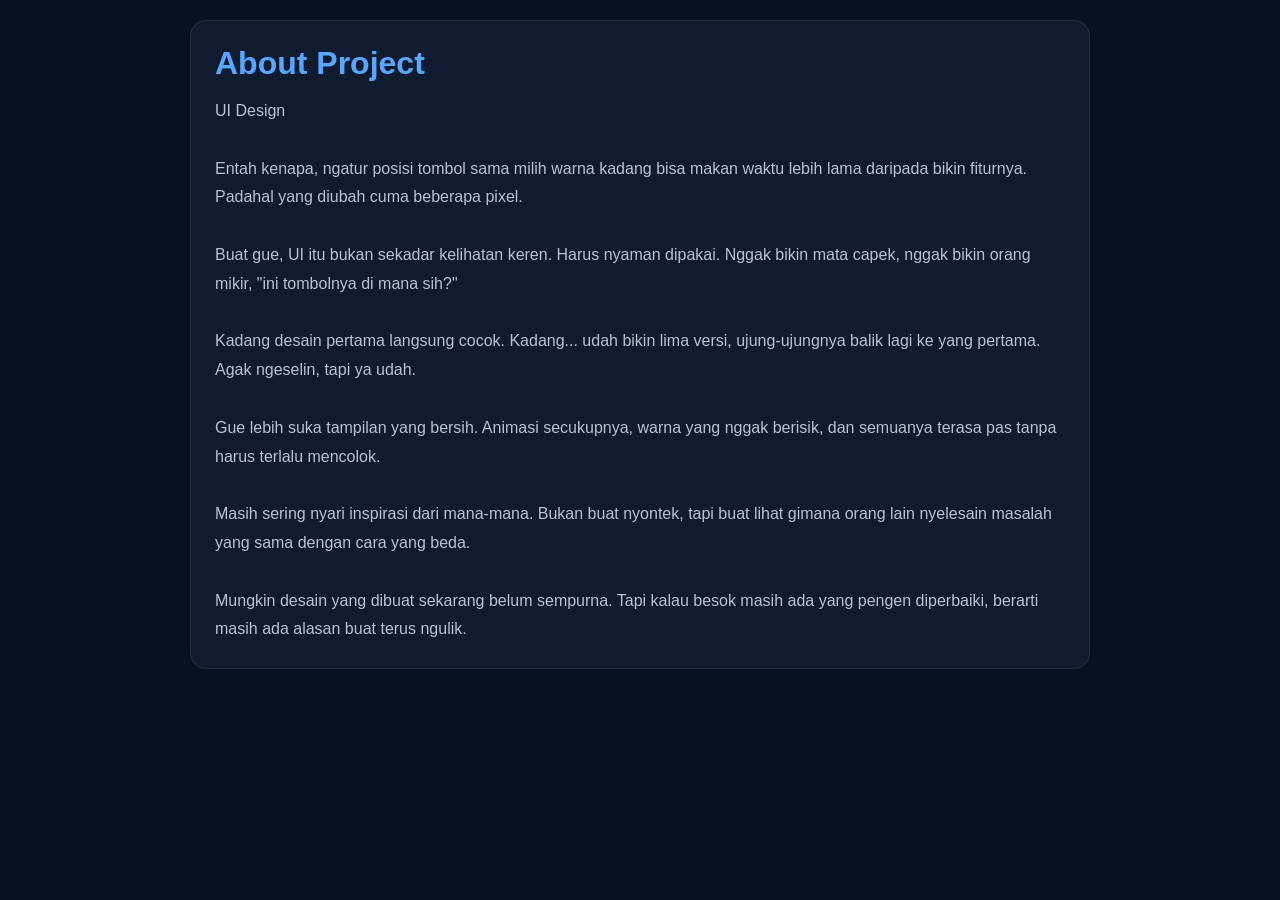
<file: aboutProject/3/3.html>
<!DOCTYPE html>
<html lang="id">
<head>
<meta charset="UTF-8">
<meta name="viewport" content="width=device-width, initial-scale=1.0">
<title>About Project</title>

<style>
:root{
    --bg:#08111f;
    --card:#101b2f;
    --text:#ffffff;
    --muted:#b9c2d0;
    --border:rgba(255,255,255,.08);
    --accent:#58a6ff;
}

/* Light */
html[data-theme="light"]{
    --bg:#f4f7fb;
    --card:#ffffff;
    --text:#1d2939;
    --muted:#667085;
    --border:#d9e1ea;
    --accent:#2563eb;
}

/* Forest */
html[data-theme="forest"]{
    --bg:#0f1f17;
    --card:#162a20;
    --text:#edfdf3;
    --muted:#b7d7c3;
    --border:#2a4b39;
    --accent:#39d98a;
}

/* Sunset */
html[data-theme="sunset"]{
    --bg:#2a1b16;
    --card:#3a241d;
    --text:#fff3eb;
    --muted:#e4c8b8;
    --border:#65463b;
    --accent:#ff9d5c;
}

/* Lavender */
html[data-theme="lavender"]{
    --bg:#19172b;
    --card:#25213f;
    --text:#f2efff;
    --muted:#c8c0e8;
    --border:#453f69;
    --accent:#9d8cff;
}

/* Midnight */
html[data-theme="midnight"]{
    --bg:#08111f;
    --card:#101b2f;
    --text:#ffffff;
    --muted:#b9c2d0;
    --border:rgba(255,255,255,.08);
    --accent:#58a6ff;
}

*{
    margin:0;
    padding:0;
    box-sizing:border-box;
}

body{
    font-family:Arial,Helvetica,sans-serif;
    background:var(--bg);
    color:var(--text);
    padding:20px;
}

.card{
    max-width:900px;
    margin:auto;
    background:var(--card);
    border:1px solid var(--border);
    border-radius:16px;
    padding:24px;
}

h1{
    color:var(--accent);
    margin-bottom:15px;
}

#content{
    white-space:pre-wrap;
    line-height:1.8;
    color:var(--muted);
}
</style>
</head>
<body>

<div class="card">
    <h1>About Project</h1>
    <div id="content">Memuat informasi...</div>
</div>

<script>
// Terapkan tema
const theme = localStorage.getItem("Captain_Z-MD.theme") || "midnight";
document.documentElement.setAttribute("data-theme", theme);

// Ambil isi file TXT
fetch("3.txt") 
.then(res => {
    if(!res.ok) throw new Error();
    return res.text();
})
.then(text => {
    document.getElementById("content").textContent = text;
})
.catch(() => {
    document.getElementById("content").textContent =
    "Gagal memuat aboutProject.txt";
});
</script>

</body>
</html>
</file>
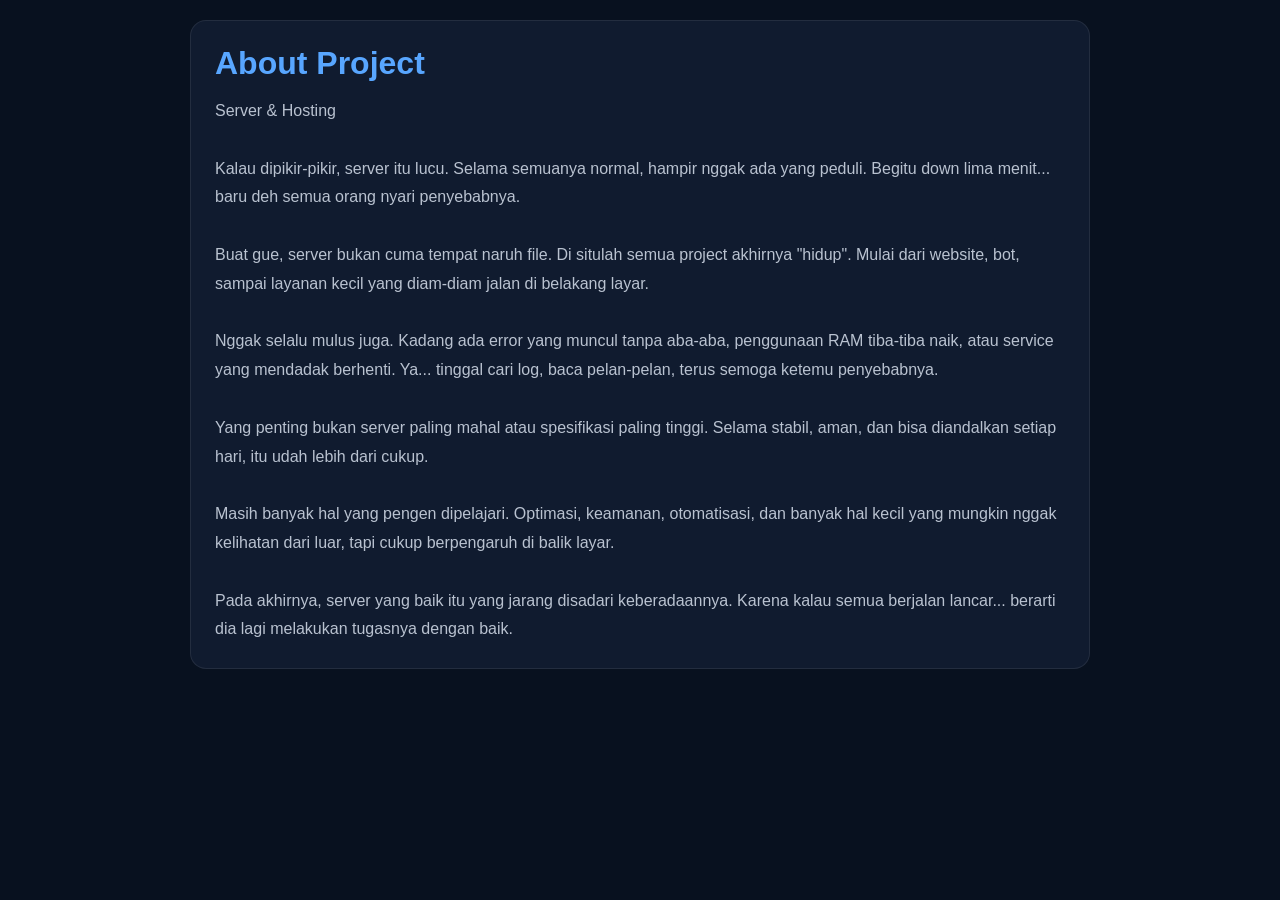
<file: aboutProject/4/4.html>
<!DOCTYPE html>
<html lang="id">
<head>
<meta charset="UTF-8">
<meta name="viewport" content="width=device-width, initial-scale=1.0">
<title>About Project</title>

<style>
:root{
    --bg:#08111f;
    --card:#101b2f;
    --text:#ffffff;
    --muted:#b9c2d0;
    --border:rgba(255,255,255,.08);
    --accent:#58a6ff;
}

/* Light */
html[data-theme="light"]{
    --bg:#f4f7fb;
    --card:#ffffff;
    --text:#1d2939;
    --muted:#667085;
    --border:#d9e1ea;
    --accent:#2563eb;
}

/* Forest */
html[data-theme="forest"]{
    --bg:#0f1f17;
    --card:#162a20;
    --text:#edfdf3;
    --muted:#b7d7c3;
    --border:#2a4b39;
    --accent:#39d98a;
}

/* Sunset */
html[data-theme="sunset"]{
    --bg:#2a1b16;
    --card:#3a241d;
    --text:#fff3eb;
    --muted:#e4c8b8;
    --border:#65463b;
    --accent:#ff9d5c;
}

/* Lavender */
html[data-theme="lavender"]{
    --bg:#19172b;
    --card:#25213f;
    --text:#f2efff;
    --muted:#c8c0e8;
    --border:#453f69;
    --accent:#9d8cff;
}

/* Midnight */
html[data-theme="midnight"]{
    --bg:#08111f;
    --card:#101b2f;
    --text:#ffffff;
    --muted:#b9c2d0;
    --border:rgba(255,255,255,.08);
    --accent:#58a6ff;
}

*{
    margin:0;
    padding:0;
    box-sizing:border-box;
}

body{
    font-family:Arial,Helvetica,sans-serif;
    background:var(--bg);
    color:var(--text);
    padding:20px;
}

.card{
    max-width:900px;
    margin:auto;
    background:var(--card);
    border:1px solid var(--border);
    border-radius:16px;
    padding:24px;
}

h1{
    color:var(--accent);
    margin-bottom:15px;
}

#content{
    white-space:pre-wrap;
    line-height:1.8;
    color:var(--muted);
}
</style>
</head>
<body>

<div class="card">
    <h1>About Project</h1>
    <div id="content">Memuat informasi...</div>
</div>

<script>
// Terapkan tema
const theme = localStorage.getItem("Captain_Z-MD.theme") || "midnight";
document.documentElement.setAttribute("data-theme", theme);

// Ambil isi file TXT
fetch("4.txt") 
.then(res => {
    if(!res.ok) throw new Error();
    return res.text();
})
.then(text => {
    document.getElementById("content").textContent = text;
})
.catch(() => {
    document.getElementById("content").textContent =
    "Gagal memuat aboutProject.txt";
});
</script>

</body>
</html>
</file>
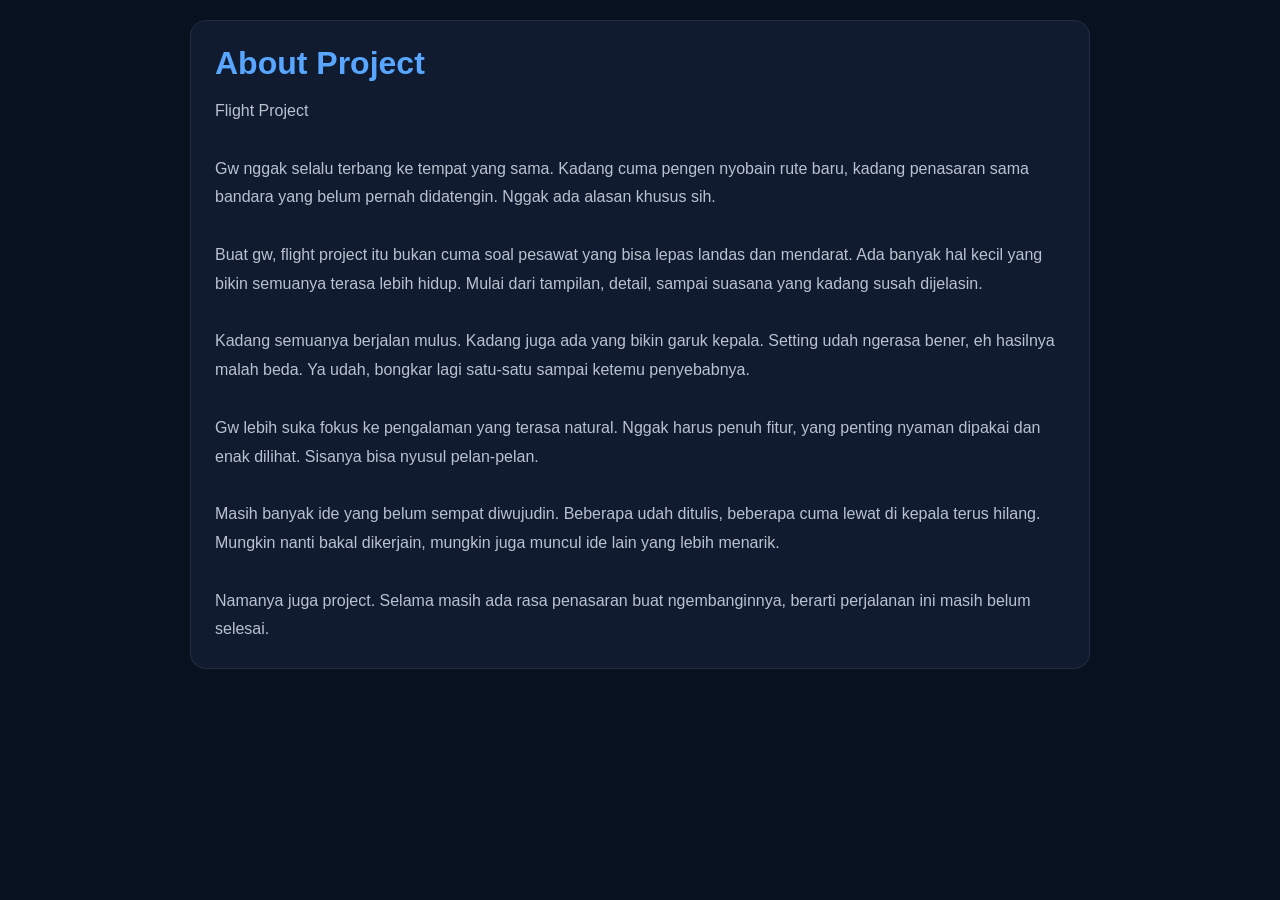
<file: aboutProject/5/5.html>
<!DOCTYPE html>
<html lang="id">
<head>
<meta charset="UTF-8">
<meta name="viewport" content="width=device-width, initial-scale=1.0">
<title>About Project</title>

<style>
:root{
    --bg:#08111f;
    --card:#101b2f;
    --text:#ffffff;
    --muted:#b9c2d0;
    --border:rgba(255,255,255,.08);
    --accent:#58a6ff;
}

/* Light */
html[data-theme="light"]{
    --bg:#f4f7fb;
    --card:#ffffff;
    --text:#1d2939;
    --muted:#667085;
    --border:#d9e1ea;
    --accent:#2563eb;
}

/* Forest */
html[data-theme="forest"]{
    --bg:#0f1f17;
    --card:#162a20;
    --text:#edfdf3;
    --muted:#b7d7c3;
    --border:#2a4b39;
    --accent:#39d98a;
}

/* Sunset */
html[data-theme="sunset"]{
    --bg:#2a1b16;
    --card:#3a241d;
    --text:#fff3eb;
    --muted:#e4c8b8;
    --border:#65463b;
    --accent:#ff9d5c;
}

/* Lavender */
html[data-theme="lavender"]{
    --bg:#19172b;
    --card:#25213f;
    --text:#f2efff;
    --muted:#c8c0e8;
    --border:#453f69;
    --accent:#9d8cff;
}

/* Midnight */
html[data-theme="midnight"]{
    --bg:#08111f;
    --card:#101b2f;
    --text:#ffffff;
    --muted:#b9c2d0;
    --border:rgba(255,255,255,.08);
    --accent:#58a6ff;
}

*{
    margin:0;
    padding:0;
    box-sizing:border-box;
}

body{
    font-family:Arial,Helvetica,sans-serif;
    background:var(--bg);
    color:var(--text);
    padding:20px;
}

.card{
    max-width:900px;
    margin:auto;
    background:var(--card);
    border:1px solid var(--border);
    border-radius:16px;
    padding:24px;
}

h1{
    color:var(--accent);
    margin-bottom:15px;
}

#content{
    white-space:pre-wrap;
    line-height:1.8;
    color:var(--muted);
}
</style>
</head>
<body>

<div class="card">
    <h1>About Project</h1>
    <div id="content">Memuat informasi...</div>
</div>

<script>
// Terapkan tema
const theme = localStorage.getItem("Captain_Z-MD.theme") || "midnight";
document.documentElement.setAttribute("data-theme", theme);

// Ambil isi file TXT
fetch("5.txt") 
.then(res => {
    if(!res.ok) throw new Error();
    return res.text();
})
.then(text => {
    document.getElementById("content").textContent = text;
})
.catch(() => {
    document.getElementById("content").textContent =
    "Gagal memuat aboutProject.txt";
});
</script>

</body>
</html>
</file>
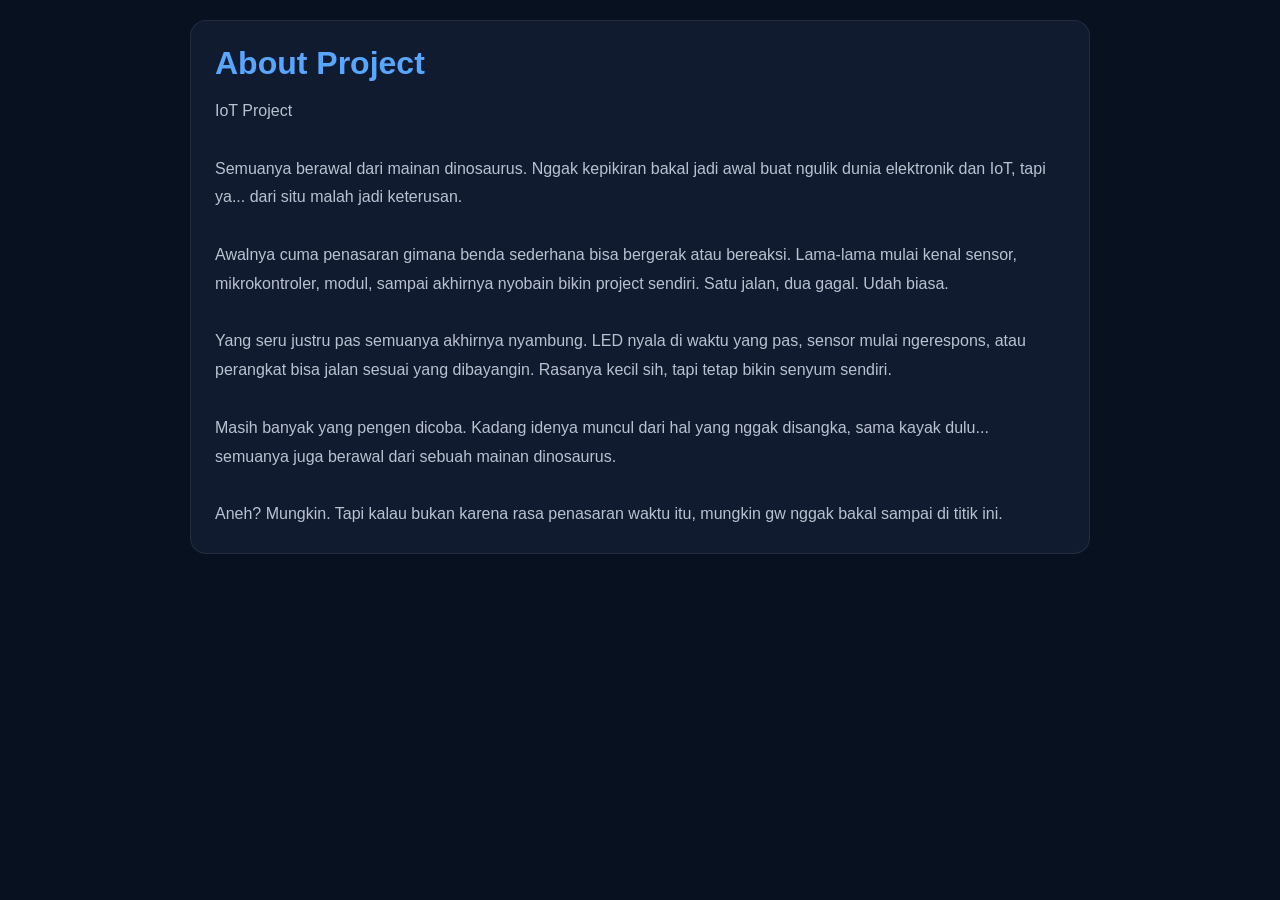
<file: aboutProject/6/6.html>
<!DOCTYPE html>
<html lang="id">
<head>
<meta charset="UTF-8">
<meta name="viewport" content="width=device-width, initial-scale=1.0">
<title>About Project</title>

<style>
:root{
    --bg:#08111f;
    --card:#101b2f;
    --text:#ffffff;
    --muted:#b9c2d0;
    --border:rgba(255,255,255,.08);
    --accent:#58a6ff;
}

/* Light */
html[data-theme="light"]{
    --bg:#f4f7fb;
    --card:#ffffff;
    --text:#1d2939;
    --muted:#667085;
    --border:#d9e1ea;
    --accent:#2563eb;
}

/* Forest */
html[data-theme="forest"]{
    --bg:#0f1f17;
    --card:#162a20;
    --text:#edfdf3;
    --muted:#b7d7c3;
    --border:#2a4b39;
    --accent:#39d98a;
}

/* Sunset */
html[data-theme="sunset"]{
    --bg:#2a1b16;
    --card:#3a241d;
    --text:#fff3eb;
    --muted:#e4c8b8;
    --border:#65463b;
    --accent:#ff9d5c;
}

/* Lavender */
html[data-theme="lavender"]{
    --bg:#19172b;
    --card:#25213f;
    --text:#f2efff;
    --muted:#c8c0e8;
    --border:#453f69;
    --accent:#9d8cff;
}

/* Midnight */
html[data-theme="midnight"]{
    --bg:#08111f;
    --card:#101b2f;
    --text:#ffffff;
    --muted:#b9c2d0;
    --border:rgba(255,255,255,.08);
    --accent:#58a6ff;
}

*{
    margin:0;
    padding:0;
    box-sizing:border-box;
}

body{
    font-family:Arial,Helvetica,sans-serif;
    background:var(--bg);
    color:var(--text);
    padding:20px;
}

.card{
    max-width:900px;
    margin:auto;
    background:var(--card);
    border:1px solid var(--border);
    border-radius:16px;
    padding:24px;
}

h1{
    color:var(--accent);
    margin-bottom:15px;
}

#content{
    white-space:pre-wrap;
    line-height:1.8;
    color:var(--muted);
}
</style>
</head>
<body>

<div class="card">
    <h1>About Project</h1>
    <div id="content">Memuat informasi...</div>
</div>

<script>
// Terapkan tema
const theme = localStorage.getItem("Captain_Z-MD.theme") || "midnight";
document.documentElement.setAttribute("data-theme", theme);

// Ambil isi file TXT
fetch("6.txt") 
.then(res => {
    if(!res.ok) throw new Error();
    return res.text();
})
.then(text => {
    document.getElementById("content").textContent = text;
})
.catch(() => {
    document.getElementById("content").textContent =
    "Gagal memuat aboutProject.txt";
});
</script>

</body>
</html>
</file>
